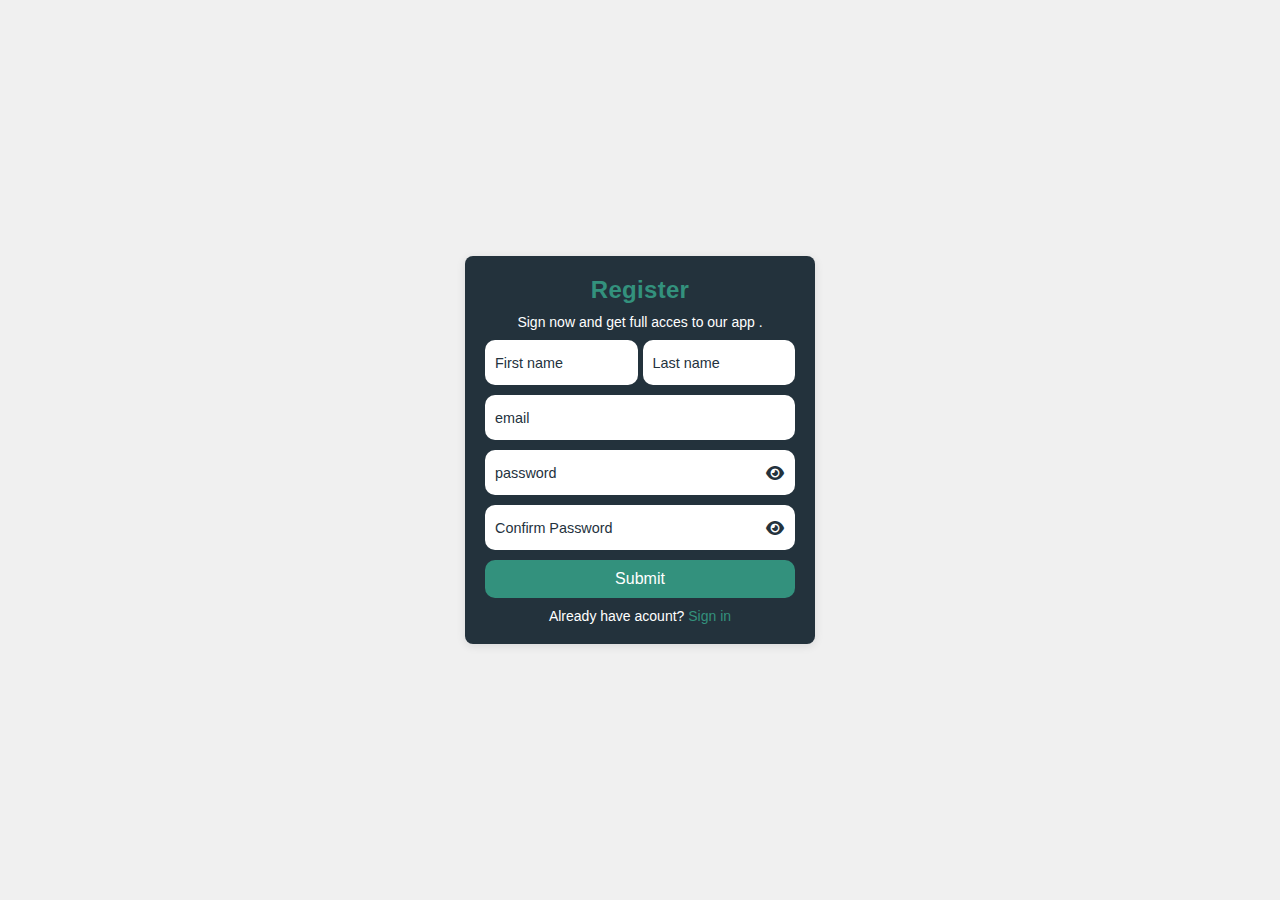
<file: index.html>
<!DOCTYPE html>
<html lang="en">
<head>
    <meta charset="UTF-8">
    <meta name="viewport" content="width=device-width, initial-scale=1.0">
    <title>Project</title>
    <link rel="stylesheet" href="https://cdnjs.cloudflare.com/ajax/libs/font-awesome/6.5.0/css/all.min.css">
    <link rel="stylesheet" href="css/forms.css">
</head>
<body>
    <section class="regestration">
        <form autocomplete="off" class="form">
            <p class="title"> Register</p>
            <p class="message">Sign now and get full acces to our app .</p>
            <div class="form-group">
                <label >
                    <input type="text" name="first_name" id="first_name" required>
                    <span class="message_">First name</span>
                </label> 

                <label >
                    <input type="text" name="Last_name" id="Last_name" required>
                    <span class="message_">Last name</span>
                </label> 
            </div>
            <label >
                <input type="email" name="email" id="email" required>
                <span class="message_">email</span>
            </label>
            <label >
                <input type="password" name="password" id="password" required>
                <span class="message_"> password</span>
                <span class="icon" >
                    <i class="fa-solid fa-eye" id="password-icon"></i>
                </span>
            </label>
            <label >
                <input type="password" name="confirm-password" id="confirm-password" required>
                <span class="message_">Confirm Password</span>
                <span class="icon" >
                    <i class="fa-solid fa-eye" id="confirm-password-icon"></i>
                </span>
            </label>
            <p id="error-message"></p>
            <button class="submit">Submit</button>
            <p class="signin">
                Already have acount? 
                <a href="./html/login.html">Sign in</a>
            </p>
        </form>
    </section>
    <script src="js/regester.js"></script>
</body>
</html>
</file>
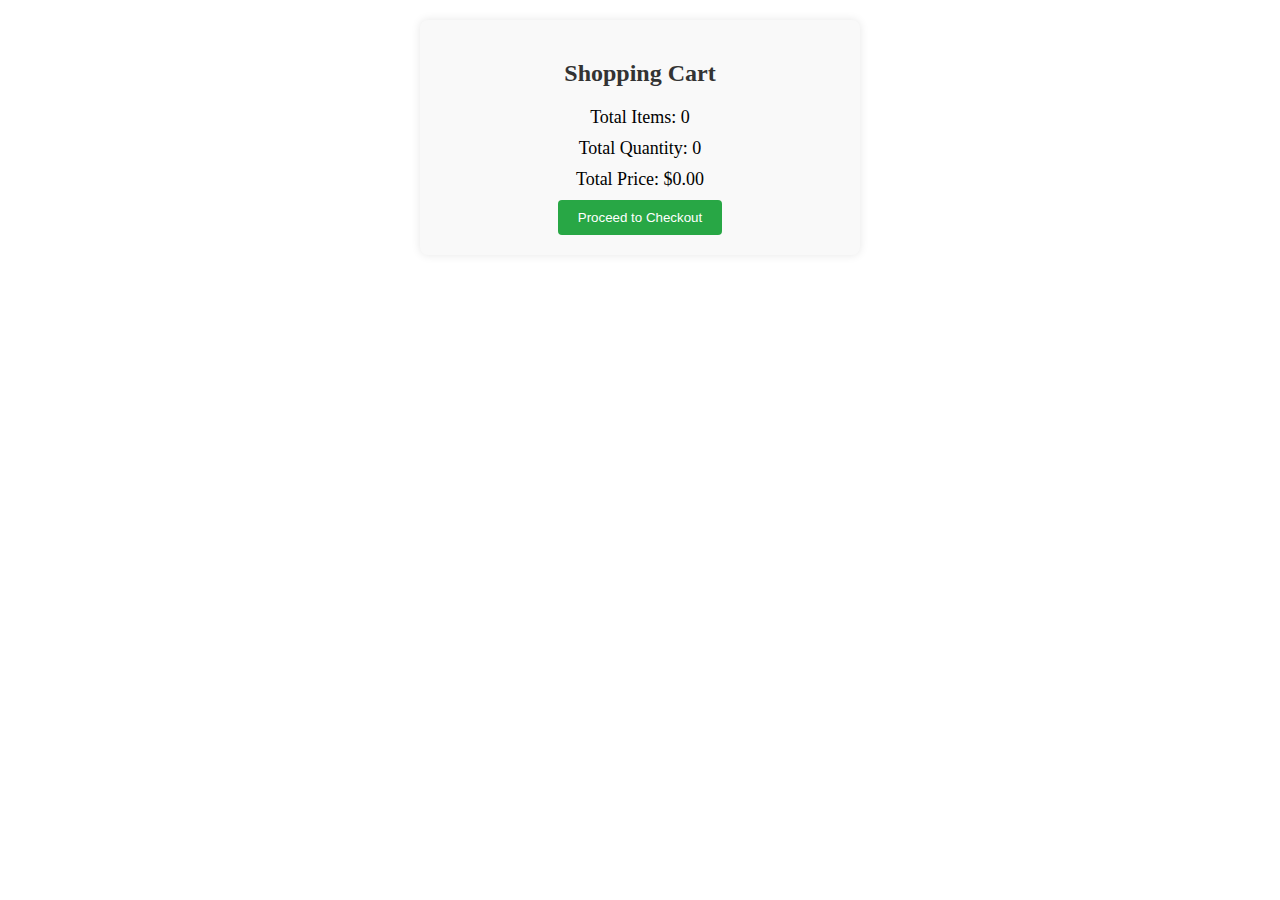
<file: html/cart.html>
<!DOCTYPE html>
<html lang="en">
<head>
    <meta charset="UTF-8">
    <meta name="viewport" content="width=device-width, initial-scale=1.0">
    <title>Document</title>
    <link rel="stylesheet" href="../css/cart.css">
</head>
<body>
    <div id="cartContainer">
        <h2>Shopping Cart</h2>
        <div id="cartItems"></div>
        <div id="cartSummary">
            <p>Total Items: <span id="totalItems">0</span></p>
            <p>Total Quantity: <span id="totalQuantity">0</span></p>
            <p>Total Price: $<span id="totalPrice">0.00</span></p>
            <button id="checkoutBtn">Proceed to Checkout</button>
        </div>
    </div>
    
    <script src="../js/cart.js"></script>
</body>
</html>
</file>
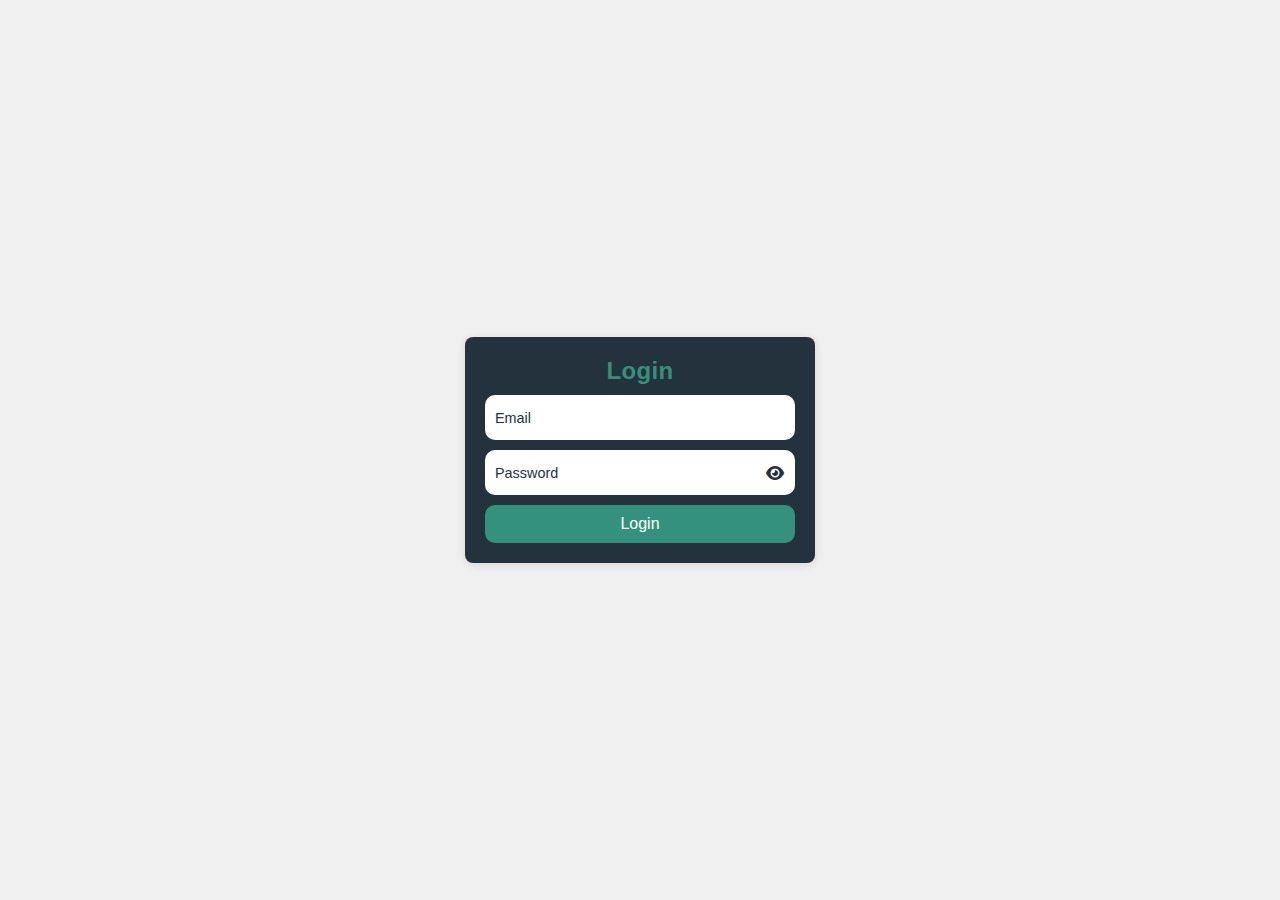
<file: html/home.html>
<!DOCTYPE html>
<html lang="en">
<head>
  <meta charset="UTF-8" />
  <meta name="viewport" content="width=device-width, initial-scale=1.0"/>
  <title>Your Next Store</title>
  <link rel="stylesheet" href="https://cdn.jsdelivr.net/npm/bootstrap@5.3.3/dist/css/bootstrap.min.css" />
  <link rel="stylesheet" href="https://cdn.jsdelivr.net/npm/bootstrap-icons@1.11.3/font/bootstrap-icons.min.css" />
  <link rel="stylesheet" href="../css/master.css" />
</head>
<body>
<nav class="navbar navbar-expand-lg bg-white shadow-sm sticky-top">
  <div class="container px-4">
    <a class="navbar-brand fw-bold text-primary" href="#">Your Next Store</a>
    <button class="navbar-toggler" type="button" data-bs-toggle="collapse" data-bs-target="#mainNavbar"
      aria-controls="mainNavbar" aria-expanded="false" aria-label="Toggle navigation">
      <span class="navbar-toggler-icon"></span>
    </button>

    <div class="collapse navbar-collapse" id="mainNavbar">
      <ul class="navbar-nav me-auto mb-2 mb-lg-0">
        <li class="nav-item"><a class="nav-link active fw-semibold" href="#">Home</a></li>
        <li class="nav-item"><a class="nav-link fw-semibold" href="#">Contact</a></li>
      </ul>

      <form class="d-flex mx-auto search-form" role="search">
        <div class="input-group">
          <input type="search" id="searchInput" class="form-control" placeholder="Search for products..." />
        </div>
      </form>

      <div class="d-flex align-items-center ms-3 gap-3">
        <div class="cart-icon">
          <i class="bi bi-bag-dash fs-4 text-dark" role="button" onclick="gotoCart()" title="Cart"></i>
          <span id="cartCount">0</span>
        </div>
        <i class="bi bi-person fs-4 text-dark" role="button" title="Profile"></i><span id="person_name">Ali</span>
        <button class="btn btn-outline-danger btn-sm" onclick="logout()">Logout</button>
      </div>
    </div>
  </div>
</nav>

  <div class="container mt-5">
    <div class="row justify-content-center">
        <div class="col-lg-8 col-md-10 col-sm-12">
            <h1 class="text-center mb-4">Welcome to Your Next Store</h1>
            <p class="text-center">Discover the latest trends in fashion and accessories.</p>
        </div>
    </div>
</div>
  <section class="slider">
    <div class="slider_track">
      
      <div class="slider_content">
        <div class="slider_text">
          <h2>Discover Beauty & Personal Care</h2>
          <p>Explore top-quality skincare, haircare, and beauty essentials to enhance your daily routine.</p>
          <button>Shop Now</button>
        </div>
        <div class="slider_img_container">
          <img src="../images/beauty.jpg" alt="Beauty Products" />
        </div>
      </div>
  
      <div class="slider_content">
        <div class="slider_text">
          <h2>Latest Electronics & Gadgets</h2>
          <p>Upgrade your lifestyle with cutting-edge gadgets, smart devices, and powerful electronics.</p>
          <button>Shop Now</button>
        </div>
        <div class="slider_img_container">
          <img src="../images/electronics.jpg" alt="Electronics" />
        </div>
      </div>
  
      <div class="slider_content">
        <div class="slider_text">
          <h2>Trendy Fashion & Apparel</h2>
          <p>Stay stylish with our latest collection of clothes, shoes, and accessories for all seasons.</p>
          <button>Shop Now</button>
        </div>
        <div class="slider_img_container">
          <img src="../images/fashion.jpg" alt="Fashion" />
        </div>
      </div>
  
      <div class="slider_content">
        <div class="slider_text">
          <h2>Essentials for Home & Kitchen</h2>
          <p>Discover our range of smart kitchen tools, home decor, and time-saving essentials for modern living.</p>
          <button>Shop Now</button>
        </div>
        <div class="slider_img_container">
          <img src="../images/home_kitchen.jpg" alt="Home and Kitchen" />
        </div>
      </div>
  
      <div class="slider_content">
        <div class="slider_text">
          <h2>Health & Fitness Gear</h2>
          <p>Get fit and feel great with our selection of fitness equipment, supplements, and wellness accessories.</p>
          <button>Shop Now</button>
        </div>
        <div class="slider_img_container">
          <img src="../images/health_fitness.jpg" alt="Health and Fitness" />
        </div>
      </div>
  
    </div>
  
    <button class="slider_btn prev">&#10094;</button>
    <button class="slider_btn next">&#10095;</button>
  
    <div class="slider_dots">
      <span class="dot active"></span>
      <span class="dot"></span>
      <span class="dot"></span>
      <span class="dot"></span>
      <span class="dot"></span>
    </div>
  </section>
  
  <div class="container_products">
    <section class="filteration_section">
    <h2 class="filter_title">Filter Products</h2>
    <div class="filter_container">
      
        <div class="filter_group">
            <h5 class="filter_group_title">Category</h5>
            <label for="category" class="filter_label">
                <input type="checkbox" id="category" value="All" class="filter_input" />
                All
            </label>
            <label for="category1" class="filter_label">
                <input type="checkbox" id="category1" value="Beauty & Personal Care" class="filter_input" />
                Beauty & Personal Care
            </label>
            <label for="category2" class="filter_label">
                <input type="checkbox" id="category2" value="Electronics & Gadgets" class="filter_input" />
                Electronics & Gadgets
            </label>
            <label for="category3" class="filter_label">
                <input type="checkbox" id="category3" value="Fashion & Apparel" class="filter_input" />
                Fashion & Apparel
            </label>
            <label for="category4" class="filter_label">
                <input type="checkbox" id="category4" value="Home & Kitchen" class="filter_input" />
                Home & Kitchen
            </label>
            <label for="category5" class="filter_label">
                <input type="checkbox" id="category5" value="Health & Fitness" class="filter_input" />
                Health & Fitness
            </label>
        </div>

        
        <div class="filter_group">
            <h5 class="filter_group_title">Price</h5>
            <label for="lowToHigh" class="filter_label">
                <input type="radio" name="price" id="lowToHigh" value="lowToHigh" checked class="filter_input" />
                Low to High
            </label>
            <label for="highToLow" class="filter_label">
                <input type="radio" name="price" id="highToLow" value="highToLow" class="filter_input" />
                High to Low
            </label>
        </div>



        
        <div class="filter_group">
            <h5 class="filter_group_title">Price Range</h5>
            <label for="min_price" class="filter_label">Min Price :</label><span id="minPriceValue" class="range_value">0</span>
            <input type="range" name="min_price" id="min_price" min="0" max="3500" step="5" value="0" class="form-range" />
            

            <label for="max_price" class="filter_label">Max Price :</label><span id="maxPriceValue" class="range_value">3500</span>
            <input type="range" name="max_price" id="max_price" min="0" max="3500" step="5" value="3500" class="form-range" />
            
        </div>

        
        <div class="filter_group">
            <h5 class="filter_group_title">Rating</h5>
            <label for="rating" class="filter_label">Rating Value :</label><span id="ratingValue" class="range_value">0</span>
            <input type="range" name="rating" id="rating" min="0" max="5" step="0.1" value="0" class="form-range" />
        </div>

        
        <button id="applyFilters" class="btn btn-primary apply_button">Apply Filters</button>
    </div>
</section>

  <section class="products_section">
    <h2 style="text-align:center; margin: 30px 0;">Our Products</h2>
    <div class="products_container" id="productsContainer"></div>
  </section>
  </div>
  
  <div id="productPopup" class="popup_overlay">
    <div class="popup_content">
      <span class="close_popup">&times;</span>
      <img id="popupImage" src="" alt="">
      <h3 id="popupName"></h3>
      <p class="price" id="popupPrice"></p>
      <p class="rating" id="popupRating"></p>
      <p id="popupDesc"></p>
      <button class="add_to_cart">Add to Cart</button>
    </div>
  </div>


<script src="../js/home.js"></script>
</body>
</html>
</file>
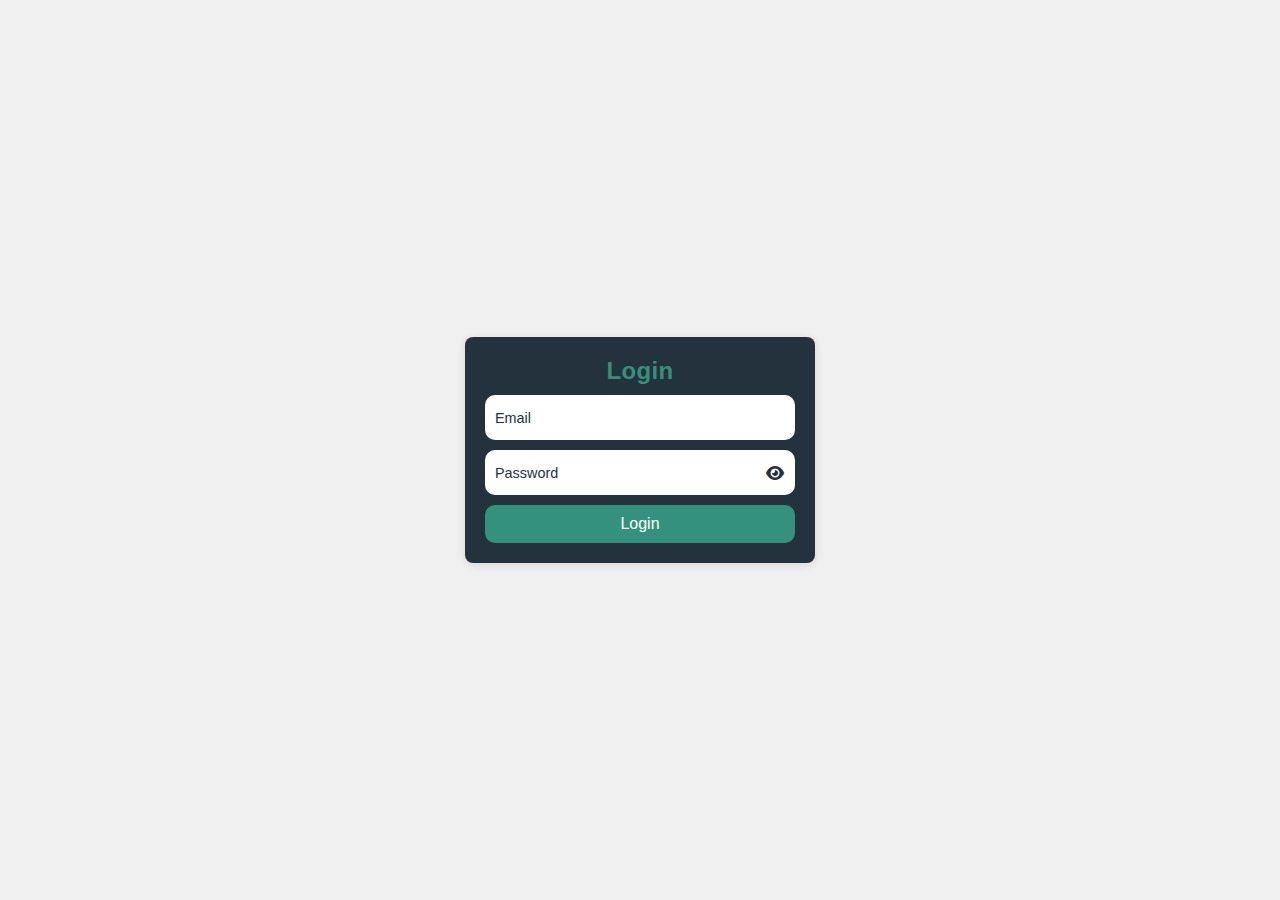
<file: html/login.html>
<!DOCTYPE html>
<html lang="en">
<head>
    <meta charset="UTF-8">
    <meta name="viewport" content="width=device-width, initial-scale=1.0">
    <title>Project</title>
    <link rel="stylesheet" href="https://cdnjs.cloudflare.com/ajax/libs/font-awesome/6.5.0/css/all.min.css">
    <link rel="stylesheet" href="../css/forms.css">
</head>
<body>
    <section class="login">
        <form class="form_login form" autocomplete="off">
            <p class="title"> Login</p>
            <label>
              <input type="email" name="email" id="email_login" required placeholder=" " />
              <span class="message_">Email</span>
            </label>
        
            <label>
              <input type="password" name="password" id="passwordLogin" required placeholder=" " />
              <span class="message_">Password</span>
              <span class="icon"><i class="fa-solid fa-eye" id="togglePasswordLogin"></i></span>
            </label>
            <p id="error-message"></p>
            <button class="submit">Login</button>
          </form>
    </section>
    <script src="../js/login.js"></script>
</body>
</html>
</file>
<file: css/forms.css>
*{
    margin: 0;
    padding: 0;
    box-sizing: border-box;
}
body{
    display: flex;
    justify-content: center;
    align-items: center;
    height: 100vh;
    background-color: #f0f0f0;
    font-family: Arial, sans-serif;
}
.form{
    display: flex;
    flex-direction: column;
    gap: 10px;
    padding: 20px;
    max-width: 350px;
    background-color: #23323c;
    border-radius: 8px;
    box-shadow: 0 2px 10px rgba(0, 0, 0, 0.1);
    position: relative;
}
.form_login{
    min-width: 350px;
}
.title{
    font-size: 24px;
    font-weight: bold;
    color: #33917d;
    text-align: center;
    position: relative;
    letter-spacing: 0.3px;
}
.message,
.signin{
    font-size: 14px;
    color: #fff;
    text-align: center;
}
.signin a{
    color: #33917d;
    text-decoration: none;
    transition: 0.3s;
}
.signin a:hover{
    color: #1ec79a; 
}
.form-group{
    display: flex;
    width: 100%;
    gap: 5px;
}
.form label{
    position: relative;
}
.form label input{
    width: 100%;
    padding: 10px 10px 20px;
    outline: none;
    border: none;
    border-radius: 10px;
}
.form label input + span{
    position: absolute;
    top: 15px;
    left: 10px;
    color: #24323d;
    font-size: 0.9em;
    cursor: text;
    transition: none;
}
.form label input:placeholder-shown + span{
    top: 15px;
    font-size: 0.9em;
}
.form label input:focus + span{
    top: 30px;
    font-size: 0.7em;
    font-weight: 600;

}
.form label input.valid + span {
    top: 30px;
    font-size: 0.7em;
    font-weight: 600;
        color: #33917d;
    transition: top 0.3s ease, font-size 0.3s ease, color 0.3s ease;
}

.form label input.invalid + span {
    top: 30px;
    font-size: 0.7em;
    color: #ff0000;
    transition: none;
}

.form label .icon {
    position: absolute;
    top: 50%;
    right: 10px;
    transform: translateY(-50%);
    color: #24323d;
    width: 20px;
    height: 20px;
    display: flex;
    justify-content: center;
    align-items: center;
    z-index: 3;
    cursor: pointer;
}
.submit{
    background-color: #33917d;
    color: #fff;
    padding: 10px;
    border-radius: 10px;
    border: none;
    outline: none;
    cursor: pointer;
    font-size: 16px;
    transition: 0.3s ease;
}
.submit:hover{
    background-color: #1ec79a;
    transition: 0.3s;
}
#error-message{
    color: #ff0000;
    font-size: 14px;
    text-align: center;
    margin-top: 10px;
    display: none; 
}
</file>
<file: css/cart.css>
#cartContainer {
    width: 80%;
    max-width: 400px;
    margin: 20px auto;
    padding: 20px;
    background-color: #f9f9f9;
    border-radius: 8px;
    box-shadow: 0 0 10px rgba(0, 0, 0, 0.1);
}

#cartContainer h2 {
    text-align: center;
    font-size: 24px;
    color: #333;
}

#cartItems {
    margin-bottom: 20px;
}

.cartItem {
    display: flex;
    justify-content: space-between;
    align-items: center;
    padding: 10px;
    background-color: #fff;
    border-radius: 8px;
    margin-bottom: 10px;
    box-shadow: 0 0 5px rgba(0, 0, 0, 0.05);
}

.cartItem img {
    width: 60px;
    height: 60px;
    object-fit: cover;
    margin-right: 20px;
}
.cartItem .quantityControl {
    display: flex;
    align-items: center;
}

.cartItem .quantityControl button {
    padding: 5px 10px;
    background-color: #007bff;
    border: none;
    color: white;
    cursor: pointer;
    border-radius: 4px;
    margin: 0 5px;
}

.cartItem .quantityControl input {
    width: 40px;
    text-align: center;
    font-size: 16px;
    border: 1px solid #ccc;
    border-radius: 4px;
}


.cartItemDetails {
    flex-grow: 1;
}

.cartItemDetails h3 {
    margin: 0;
    font-size: 18px;
    color: #333;
}

.cartItemDetails .price {
    color: #888;
}

.cartItem button {
    padding: 5px 10px;
    background-color: #ff6f61;
    border: none;
    color: white;
    cursor: pointer;
    border-radius: 4px;
}

#cartSummary {
    text-align: center;
    margin-top: 20px;
}

#cartSummary p {
    font-size: 18px;
    margin: 10px 0;
}

#checkoutBtn {
    padding: 10px 20px;
    background-color: #28a745;
    border: none;
    color: white;
    cursor: pointer;
    border-radius: 4px;
}
</file>
<file: css/master.css>
* {
    margin: 0;
    padding: 0;
    box-sizing: border-box;
  }
  
  body {
    font-family: 'Poppins', sans-serif;
    background: #fff;
  }
  
.search-form{
  width: 40%
}
.search-form .form-control {
  border: 2px solid #ced4da;
  border-radius: 10px;
  padding: 8px 15px; 
  background-color: #f9f9f9;
  transition: border-color 0.3s ease, box-shadow 0.3s ease;
  width: 100%; 
  max-width: 600px;
  margin: 0 auto;
  
}

.search-form .form-control:focus {
  border-color: #0d6efd;
  box-shadow: 0 0 0 0.2rem rgba(13, 110, 253, 0.25);
  background-color: #fff;
}

.search-form .input-group {
  display: flex;
  justify-content: center;
}


  .cart-icon {
    position: relative;
    font-size: 18px;
    cursor: pointer;
  }
  
  #cartCount {
    background-color: rgb(79, 56, 227);
    color: white;
    width: 20px;
    height: 20px;
    display: flex;
    align-items: center;
    justify-content: center;
    border-radius: 50%;
    padding: 2px 6px;
    font-size: 14px;
    position: absolute;
    top: -8px;
    right: -12px;
  }
  


  
  .slider {
    position: relative;
    overflow: hidden;
    width: 100%;
    height: 60vh;
    display: flex;
    align-items: center;
  }
  
  .slider_track {
    display: flex;
    transition: transform 0.5s ease-in-out;
    width: 100%;
  }
  
  .slider_content {
    flex: 0 0 100%;
    display: flex;
    align-items: center;
    justify-content: space-between;
    padding: 20px 100px;
  }
  
  .slider_text {
    max-width: 50%;
  }
  
  .slider_text h2 {
    font-size: 36px;
    margin-bottom: 20px;
    color: #111;
  }
  
  .slider_text p {
    font-size: 16px;
    margin-bottom: 30px;
    color: #555;
  }
  
  .slider_text button {
    padding: 10px 20px;
    font-size: 16px;
    background-color: #111;
    color: #fff;
    border: none;
    cursor: pointer;
    transition: background 0.3s;
  }
  
  .slider_text button:hover {
    background-color: #333;
  }
  
  .slider_img_container {
    max-width: 45%;
  }
  
  .slider_img_container img {
    width: 100%;
    height: auto;
    object-fit: contain;
  }
  
  .slider_btn {
    position: absolute;
    top: 50%;
    transform: translateY(-50%);
    background-color: rgba(0, 0, 0, 0.5);
    color: white;
    border: none;
    padding: 10px 15px;
    cursor: pointer;
    font-size: 20px;
    border-radius: 50%;
    z-index: 2;
  }
  
  .slider_btn.prev {
    left: 20px;
  }
  
  .slider_btn.next {
    right: 20px;
  }
  
  .slider_dots {
    position: absolute;
    bottom: 30px;
    left: 50%;
    transform: translateX(-50%);
    display: flex;
    gap: 10px;
  }
  
  .dot {
    width: 12px;
    height: 12px;
    border-radius: 50%;
    background-color: rgba(0, 0, 0, 0.3);
    cursor: pointer;
    transition: background-color 0.3s;
  }
  
  .dot.active {
    background-color: #000;
  }
  
  @media(max-width: 768px) {
    .slider_content {
      flex-direction: column;
      text-align: center;
      padding: 30px;
    }
  
    .slider_text,
    .slider_img_container {
      max-width: 100%;
    }
  }
  

  .container_products {
    display: flex;
    gap: 20px;
    padding: 40px 20px;
  position: relative;
  }
  
.filteration_section {
  width: 280px; 
  padding: 20px;
  background-color: #f9f9f9;
  border-radius: 12px;
  box-shadow: 0 2px 10px rgba(0, 0, 0, 0.1);
  position: sticky;
  top: 60px;
  z-index: 10; 
  overflow-y: auto;
  max-height: 95vh; 
}

.filteration_section h2 {
  font-size: 22px;
  font-weight: 600;
  color: #333;
  margin-bottom: 15px;
  text-align: center;
}

.filter_container {
  display: flex;
  flex-direction: column;
  gap: 15px;
}

.filter_container label {
  font-size: 14px;
  color: #666;
  cursor: pointer;
  font-weight: 500;
}

.filter_container input[type="checkbox"],
.filter_container input[type="radio"] {
  accent-color: #3498db;
  margin-right: 10px;
}

.filter_container input[type="range"] {
  width: 100%;
  margin: 10px 0;
  accent-color: #3498db;
}

.filter_container span {
  font-size: 14px;
  color: #333;
  font-weight: 600;
}

#applyFilters {
  padding: 10px 20px;
  background-color: #3498db;
  color: white;
  font-size: 16px;
  border: none;
  border-radius: 6px;
  cursor: pointer;
  transition: background-color 0.3s ease;
  text-align: center;
  margin-top: 20px;
}

#applyFilters:hover {
  background-color: #2980b9;
}

.filter_container input[type="checkbox"]:checked + label,
.filter_container input[type="radio"]:checked + label {
  color: #3498db;
}

.filter_container input[type="checkbox"]:hover,
.filter_container input[type="radio"]:hover {
  background-color: #f0f0f0;
  border-radius: 4px;
  padding: 5px;
}

.filter_container input[type="range"]:hover {
  background-color: #ecf0f1;
  border-radius: 4px;
  padding: 5px;
}

  .products_section {
    flex-grow: 1;  
  }
  
  .products_container {
    display: grid;
    grid-template-columns: repeat(auto-fit, minmax(260px, 1fr));
    gap: 20px;
    padding: 40px 20px;
  }
  
  
  .product_card {
    border: 1px solid #ddd;
    border-radius: 12px;
    overflow: hidden;
    background: #fff;
    transition: transform 0.3s ease, box-shadow 0.3s ease;
    box-shadow: 0 2px 6px rgba(0, 0, 0, 0.05);
    position: relative;
  }
  
  .product_card:hover {
    transform: translateY(-5px);
    box-shadow: 0 4px 12px rgba(0, 0, 0, 0.1);
  }
  
  .product_card img {
    width: 100%;
    height: 200px;
    object-fit: contain;
    background-color: #f9f9f9;
    padding: 10px;
  }
  
  .product_card .content {
    padding: 15px;
  }
  
  .product_card h3 {
    font-size: 18px;
    margin-bottom: 10px;
    color: #111;
  }
  
  .product_card p {
    font-size: 14px;
    color: #555;
    margin-bottom: 8px;
  }
  
  .product_card .price {
    font-weight: bold;
    color: #000;
    margin-bottom: 10px;
  }
  
  .product_card .rating {
    font-size: 14px;
    color: #f39c12;
  }
  
  .product_details {
    position: absolute;  
    top: 50%;
    left: 50%;
    transform: translate(-50%, -50%);
    width: 80%;
    max-width: 400px;
    background: #fff;
    border-radius: 12px;
    padding: 20px;
    box-shadow: 0 4px 12px rgba(0, 0, 0, 0.2);
    display: none;
    z-index: 9999;
    animation: fadeIn 0.3s ease-out;
  }
  
  .product_details.show {
    display: block; 
  }
  
  .product_details .overlay {
    position: absolute;
    top: 0;
    left: 0;
    width: 100%;
    height: 100%;
    background-color: rgba(0, 0, 0, 0.3); 
    z-index: -1; 
  }
  
  .details_content h3 {
    margin-bottom: 10px;
  }
  
  .details_content .desc {
    font-size: 14px;
    color: #333;
    margin-bottom: 15px;
  }
  
  .details_content .add_to_cart {
    background-color: #111;
    color: #fff;
    border: none;
    padding: 10px 20px;
    border-radius: 6px;
    cursor: pointer;
  }
  
  .close_popup {
    position: absolute;
    top: 10px;
    right: 15px;
    font-size: 22px;
    cursor: pointer;
    color: #888;
  }
  
  @keyframes fadeIn {
    from {
      opacity: 0;
    }
    to {
      opacity: 1;
    }
  }
.popup_overlay {
    position: fixed;
    top: 0;
    left: 0;
    width: 100%;
    height: 100%;
    background: rgba(0, 0, 0, 0.7); 
    display: none;
    justify-content: center;
    align-items: center;
    z-index: 9999;
  }
  
  .popup_overlay.show {
    display: flex;
  }
  
  .popup_content {
    position: relative;
    background-color: #fff;
    padding: 20px;
    border-radius: 12px;
    max-width: 90%;
    width: 500px; 
    text-align: center;
  }
  
  .close_popup {
    position: absolute;
    top: 10px;
    right: 10px;
    font-size: 22px;
    color: #aaa;
    cursor: pointer;
  }
</file>
